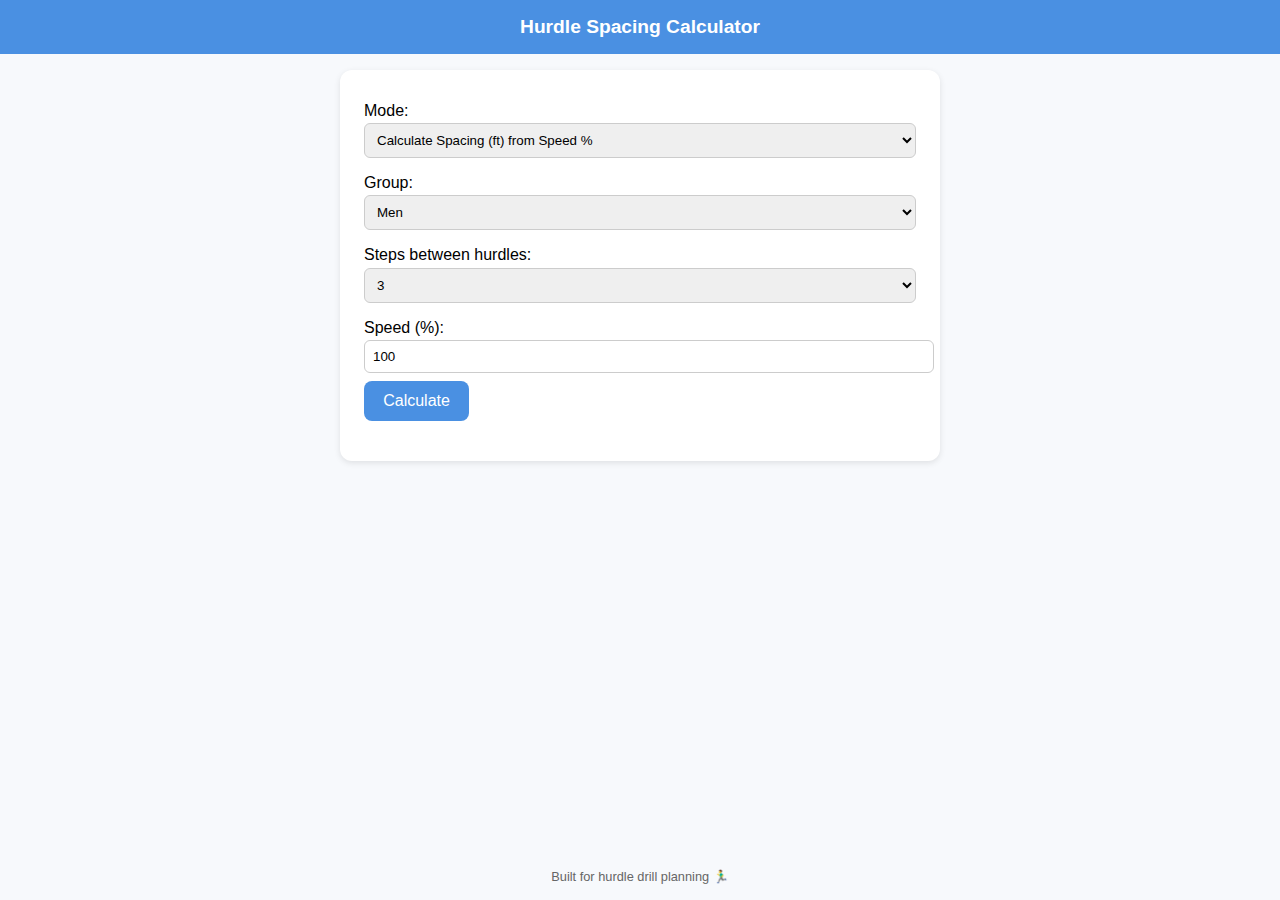
<file: index.html>
<!DOCTYPE html>
<html lang="en">
<head>
  <meta charset="UTF-8">
  <meta name="viewport" content="width=device-width, initial-scale=1.0">
  <title>Hurdle Spacing Calculator</title>
  <style>
    body {
      font-family: Arial, sans-serif;
      background: #f7f9fc;
      margin: 0;
      padding: 0;
      display: flex;
      flex-direction: column;
      align-items: center;
      min-height: 100vh;
    }
    header {
      background: #4a90e2;
      color: white;
      width: 100%;
      padding: 1rem;
      text-align: center;
      font-size: 1.2rem;
      font-weight: bold;
    }
    main {
      flex: 1;
      width: 100%;
      max-width: 600px;
      padding: 1rem;
    }
    .card {
      background: white;
      padding: 1.5rem;
      margin-bottom: 1rem;
      border-radius: 12px;
      box-shadow: 0 2px 6px rgba(0,0,0,0.1);
    }
    label {
      display: block;
      margin: 0.5rem 0 0.2rem;
    }
    select, input {
      width: 100%;
      padding: 0.5rem;
      border: 1px solid #ccc;
      border-radius: 6px;
      margin-bottom: 0.5rem;
    }
    button {
      background: #4a90e2;
      color: white;
      border: none;
      padding: 0.7rem 1.2rem;
      border-radius: 8px;
      font-size: 1rem;
      cursor: pointer;
    }
    button:hover {
      background: #3a78c2;
    }
    .result {
      font-size: 1.2rem;
      font-weight: bold;
      margin-top: 1rem;
    }
    footer {
      text-align: center;
      padding: 1rem;
      font-size: 0.8rem;
      color: #666;
    }
  </style>
</head>
<body>
  <header>
    Hurdle Spacing Calculator
  </header>
  <main>
    <div class="card">
      <label for="mode">Mode:</label>
      <select id="mode">
        <option value="spacing">Calculate Spacing (ft) from Speed %</option>
        <option value="speed">Calculate Speed % from Spacing</option>
      </select>

      <label for="group">Group:</label>
      <select id="group">
        <option value="men">Men</option>
        <option value="women">Women</option>
      </select>

      <label for="steps">Steps between hurdles:</label>
      <select id="steps">
        <option value="3">3</option>
        <option value="4">4</option>
        <option value="5">5</option>
      </select>

      <div id="speed-input">
        <label for="speed">Speed (%):</label>
        <input type="number" id="speed" min="10" max="120" value="100">
      </div>

      <div id="spacing-input" style="display:none;">
        <label for="spacing">Spacing (ft):</label>
        <input type="number" id="spacing" min="10" max="60" value="30">
      </div>

      <button onclick="calculate()">Calculate</button>
      <div class="result" id="result"></div>
    </div>
  </main>
  <footer>
    Built for hurdle drill planning 🏃‍♂️
  </footer>

  <script>
    // Reference calibration points
    const baseData = {
      men: { race: 30, fiveStep: 41, racePercentFive: 60, fourStepPercent: 80 },
      women: { race: 28, fiveStep: 38, racePercentFive: 60, fourStepPercent: 80 }
    };

    document.getElementById('mode').addEventListener('change', function() {
      if (this.value === 'spacing') {
        document.getElementById('speed-input').style.display = 'block';
        document.getElementById('spacing-input').style.display = 'none';
      } else {
        document.getElementById('speed-input').style.display = 'none';
        document.getElementById('spacing-input').style.display = 'block';
      }
    });

    function calculate() {
      const mode = document.getElementById('mode').value;
      const group = document.getElementById('group').value;
      const steps = parseInt(document.getElementById('steps').value);
      const data = baseData[group];
      let output = '';

      if (mode === 'spacing') {
        const speed = parseFloat(document.getElementById('speed').value) / 100;
        let spacing;

        if (steps === 3) {
          spacing = data.race * speed; 
        } else if (steps === 4) {
          spacing = (data.race * (data.fourStepPercent/100)) + (speed - 0.8) * (data.fiveStep - data.race * (data.fourStepPercent/100)) / (0.6 - 0.8);
        } else if (steps === 5) {
          spacing = data.fiveStep * speed / (data.racePercentFive/100);
        }

        output = `Recommended Spacing: ${spacing.toFixed(1)} ft`;
      } else {
        const spacing = parseFloat(document.getElementById('spacing').value);
        let percent;

        if (steps === 3) {
          percent = spacing / data.race;
        } else if (steps === 4) {
          percent = (spacing - data.race * (data.fourStepPercent/100)) / ((data.fiveStep) - (data.race * (data.fourStepPercent/100))) * (0.6 - 0.8) + 0.8;
        } else if (steps === 5) {
          percent = spacing / data.fiveStep * (data.racePercentFive/100);
        }

        output = `Estimated Speed: ${(percent*100).toFixed(0)}%`;
      }

      document.getElementById('result').innerText = output;
    }
  </script>
</body>
</html>
</file>
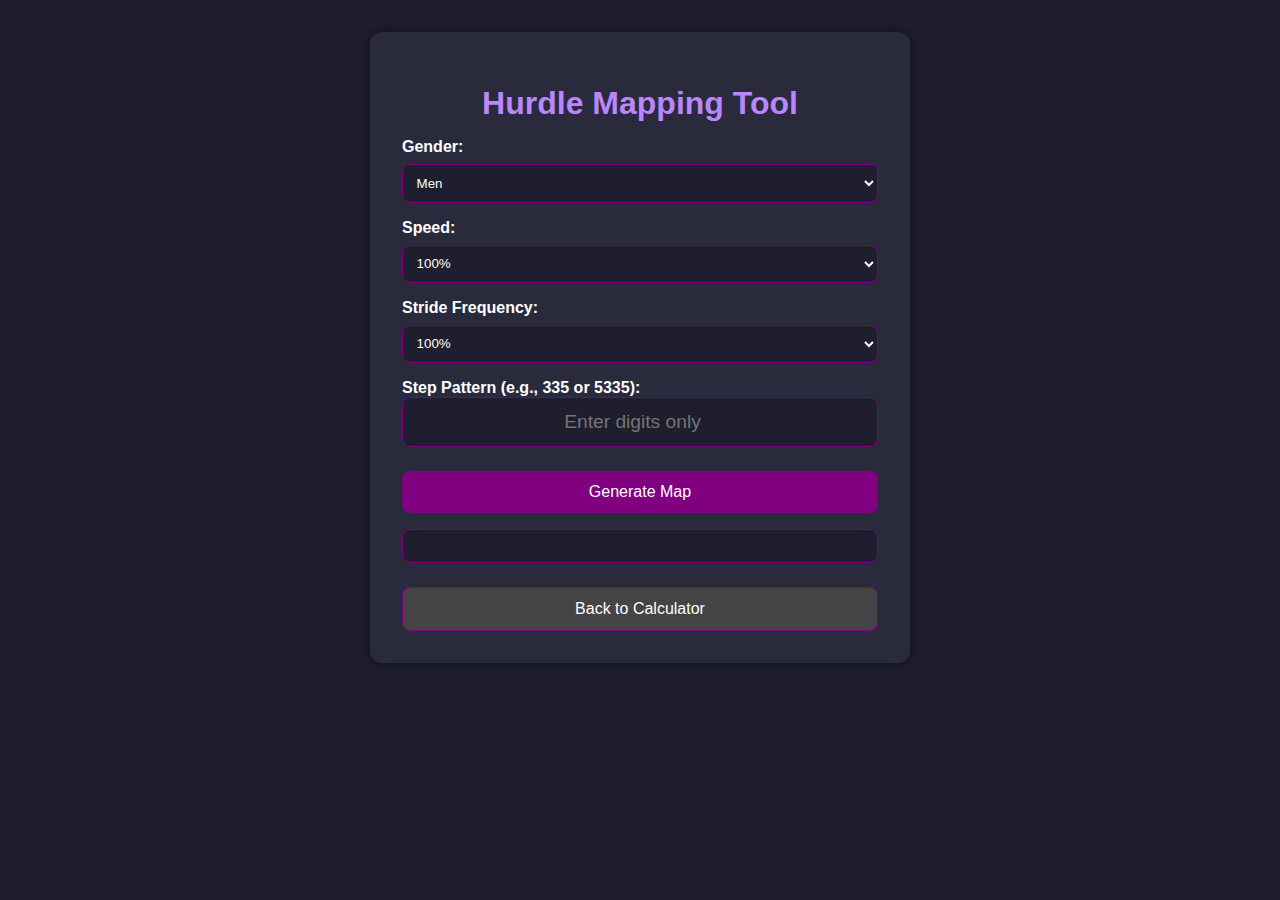
<file: mapping.html>
<!DOCTYPE html>
<html lang="en">
<head>
  <meta charset="UTF-8" />
  <meta name="viewport" content="width=device-width, initial-scale=1.0"/>
  <title>Hurdle Mapping</title>

  <link rel="manifest" href="manifest.json">
  <meta name="theme-color" content="#6a0dad">

  <link rel="stylesheet" href="style.css" />
  <script src="math.js" defer></script>
</head>
<body>
  <div class="container">
    <h1>Hurdle Mapping Tool</h1>

    <label for="map-gender">Gender:</label>
    <select id="map-gender">
      <option value="men">Men</option>
      <option value="women">Women</option>
    </select>

    <label for="map-speed">Speed:</label>
    <select id="map-speed">
      <option value="0.6">60%</option>
      <option value="0.7">70%</option>
      <option value="0.8">80%</option>
      <option value="0.9">90%</option>
      <option value="1.0" selected>100%</option>
    </select>

    <label for="frequency">Stride Frequency:</label>
    <select id="frequency">
      <option value="1.0" selected>100%</option>
      <option value="0.9">90% (only reduce at low speeds)</option>
      <option value="0.8">80% (only reduce at low speeds)</option>
    </select>


    <label for="pattern">Step Pattern (e.g., 335 or 5335):</label>
    <input type="number" id="pattern" class="pattern-input" placeholder="Enter digits only" step="1" pattern="\d*" />

    <button onclick="runMapping()" class="btn">Generate Map</button>

    <div id="map-result" class="result-box"></div>

    <button onclick="window.location.href='index.html'" class="btn secondary">
      Back to Calculator
    </button>
  </div>
</body>
</html>
</file>
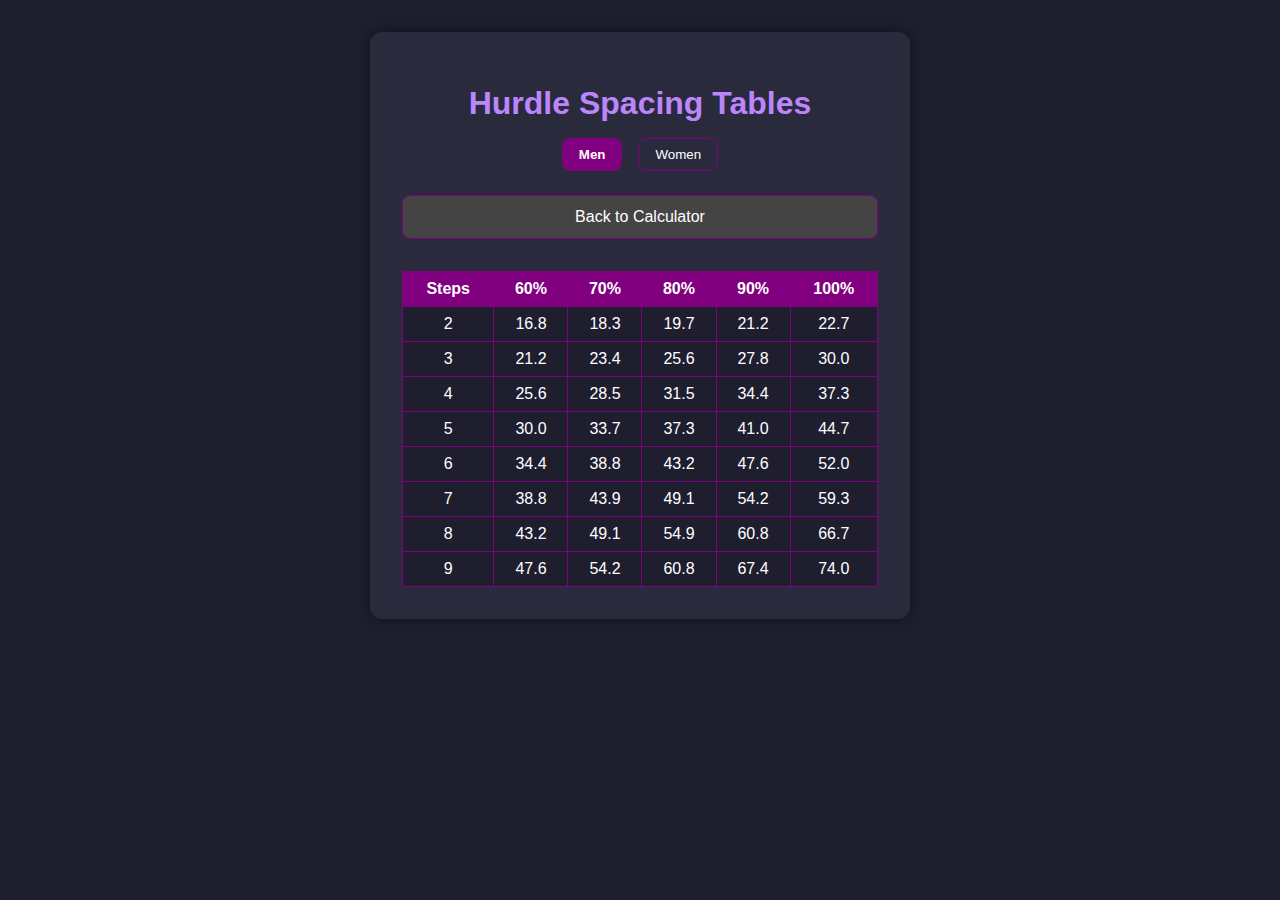
<file: tables.html>
<!DOCTYPE html>
<html lang="en">
<head>
  <meta charset="UTF-8" />
  <meta name="viewport" content="width=device-width, initial-scale=1.0"/>
  <title>Hurdle Spacing Tables</title>

  <!-- PWA (optional) -->
  <link rel="manifest" href="manifest.json">
  <meta name="theme-color" content="#6a0dad">

  <link rel="stylesheet" href="style.css" />
  <script src="math.js" defer></script>
  <script src="app.js" defer></script>
</head>
<body>
  <div class="container">
    <h1>Hurdle Spacing Tables</h1>

    <!-- Gender toggle just for the tables page -->
    <div class="gender-toggle">
      <button id="men-btn" class="toggle-btn active" onclick="setTableGender('men')">Men</button>
      <button id="women-btn" class="toggle-btn" onclick="setTableGender('women')">Women</button>
    </div>

    <button onclick="window.location.href='index.html'" class="btn secondary">
      Back to Calculator
    </button>

    <div id="tables-container"></div>
  </div>

  <script>
    // Render the initial table once the DOM and scripts are ready
    document.addEventListener('DOMContentLoaded', () => {
      if (typeof window.generateTable === 'function') {
        window.generateTable();
      } else {
        console.error('generateTable() not found. Check math.js is loading correctly.');
      }
    });
  </script>
</body>
</html>
</file>
<file: style.css>
/* General dark theme */
* { box-sizing: border-box; }

body {
  background: #1e1e2f;
  color: white;
  font-family: Arial, sans-serif;
  margin: 0;
  padding: 0;
  position: relative;
}

.container {
  max-width: 540px;
  margin: 2rem auto;
  padding: 2rem;
  background: #2a2a3d;
  border-radius: 12px;
  box-shadow: 0 0 12px rgba(0,0,0,0.5);
  text-align: center;
}

h1 {
  margin-bottom: 1rem;
  color: #bb86fc; /* purple accent */
}

label {
  display: block;
  margin-top: 1rem;
  font-weight: bold;
  text-align: left;
}

select, .btn {
  display: block;       /* stack vertically */
  width: 100%;          /* full width */
}

select {
  padding: 0.6rem;
  margin-top: 0.5rem;
  border-radius: 8px;
  border: 1px solid purple;
  background: #1e1e2f;
  color: white;
}

.btn {
  margin-top: 1.5rem;
  padding: 0.75rem 1.5rem;
  border: none;
  border-radius: 8px;
  background: purple;
  color: white;
  cursor: pointer;
  font-size: 1rem;
}

.btn:hover {
  background: #a020f0;
}

.btn.secondary {
  background: #444;
  border: 1px solid purple;
}

.result-box {
  margin-top: 1rem;
  padding: 1rem;
  background: #1e1e2f;
  border: 1px solid purple;
  border-radius: 8px;
  font-size: 1.2rem;
  font-weight: bold;
}

/* Table styles */
table {
  margin: 2rem auto 0 auto;
  border-collapse: collapse;
  width: 100%;
  background: #1e1e2f;
}

th, td {
  border: 1px solid purple;
  padding: 0.5rem;
  text-align: center;
}

th {
  background: purple;
  color: white;
}

.gender-toggle {
  margin: 1rem 0 0.5rem 0;
  display: flex;
  justify-content: center;
  gap: 1rem;
}

.toggle-btn {
  background: #2a2a3d;
  border: 1px solid purple;
  color: white;
  padding: 0.5rem 1rem;
  border-radius: 8px;
  cursor: pointer;
  transition: background 0.2s;
}

.toggle-btn:hover {
  background: purple;
}

.toggle-btn.active {
  background: purple;
  font-weight: bold;
}

.pattern-input {
  width: 100%;
  padding: 0.8rem;
  font-size: 1.2rem;
  border-radius: 8px;
  border: 1px solid purple;
  background: #1e1e2f;
  color: white;
  text-align: center;
}

/* -------------------------------
   NEW: Mapping Table Enhancements
--------------------------------*/
.map-table {
  width: 100%;
  border-collapse: collapse;
  margin-top: 1.5rem;
}

.map-table th,
.map-table td {
  border: 1px solid purple;
  padding: 0.6rem;
  text-align: center;
}

.map-table th {
  background: #3c1361;
  color: white;
}

.map-table td {
  background: #2a2a3d;
}

/* ---------toggle switch---------- */
.switch {
  position: relative;
  display: inline-block;
  width: 56px;
  height: 30px;
  vertical-align: middle;
  margin-top: 1rem;
}

/* Hide the default checkbox */
.switch input {
  opacity: 0;
  width: 0;
  height: 0;
}

/* The track */
.slider {
  position: absolute;
  cursor: pointer;
  inset: 0;
  background-color: #555;
  border-radius: 30px;
  transition: background-color 0.3s, box-shadow 0.3s;
}

/* The knob */
.slider:before {
  position: absolute;
  content: "";
  height: 22px;
  width: 22px;
  left: 4px;
  bottom: 4px;
  background-color: #fff;
  border-radius: 50%;
  transition: transform 0.3s ease;
}

/* When checked */
input:checked + .slider {
  background-color: #bb86fc; /* purple accent */
  box-shadow: 0 0 6px rgba(187, 134, 252, 0.6);
}

input:checked + .slider:before {
  transform: translateX(26px);
}

/* Optional glow when focused */
input:focus + .slider {
  box-shadow: 0 0 4px #bb86fc;
}
 /* ---------------------------------------
   Small navigation button (top right)
--------------------------------------- */
.top-buttons {
  position: absolute;
  top: 1rem;
  right: 1rem;
}

.small-btn {
  background: #444;
  border: 1px solid purple;
  color: white;
  padding: 0.4rem 0.8rem;
  font-size: 0.85rem;
  border-radius: 6px;
  cursor: pointer;
  transition: background 0.2s, transform 0.1s;
}

.small-btn:hover {
  background: purple;
  transform: scale(1.05);
}
</file>
